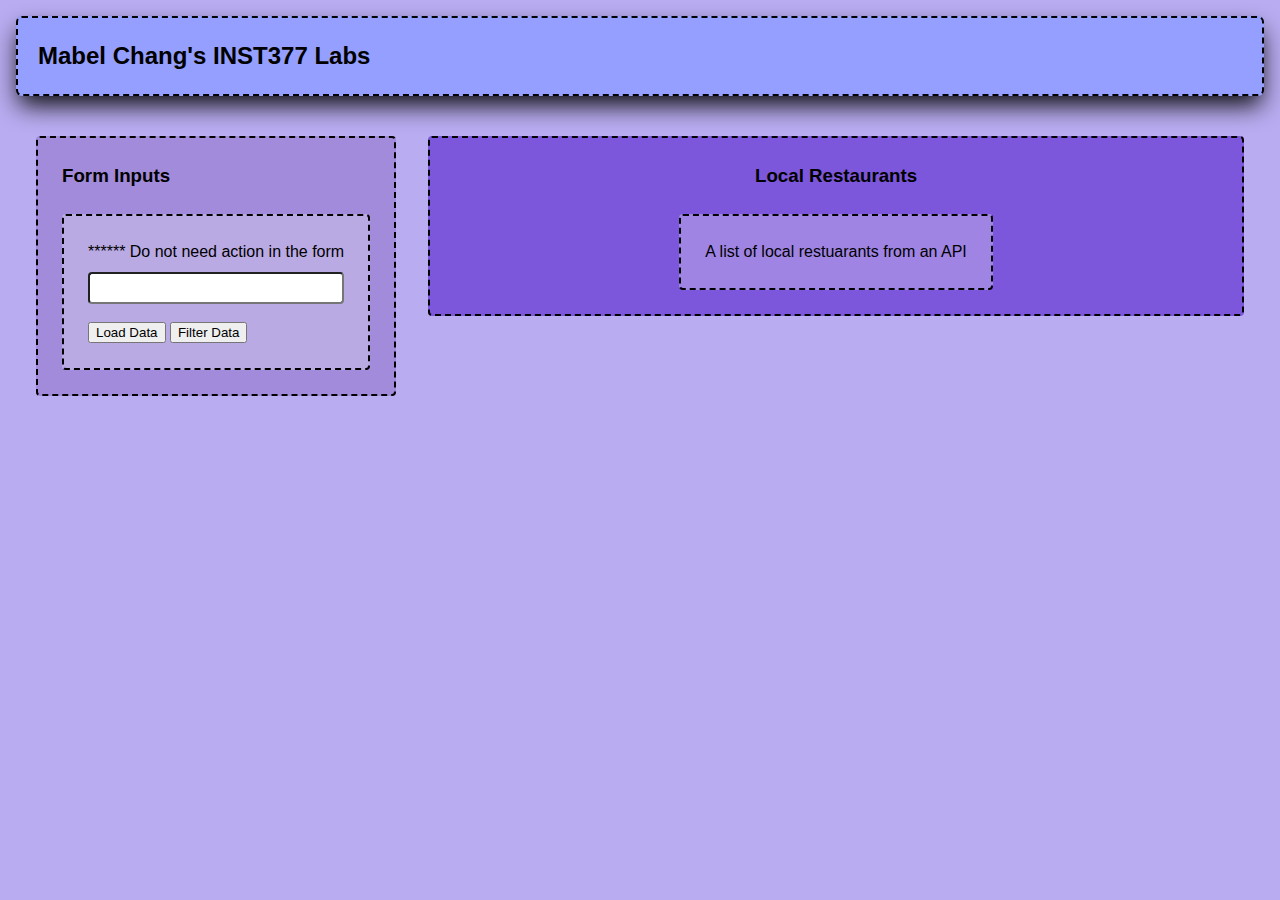
<file: client/Final_Project/index.html>
<!-- HELLO WORLD (CHANGES FOR NEW BRACH)-->

<!DOCTYPE html>
<html lang="en">
  <head>
    <meta charset="UTF-8" />
    <meta http-equiv="X-UA-Compatible" content="IE=edge" />
    <meta name="viewport" content="width=device-width, initial-scale=1.0" />
    <title>Mabel Chang's Labs</title>
    <link rel="stylesheet" href="style.css" />
  </head>
  <body>
    <div class="wrapper">
      <header class="header">
        <h1>Mabel Chang's INST377 Labs</h1>
      </header>
      <div class="container">
        <div class="left_section box">
          <h3>Form Inputs</h3>
          <form class="box main_form">
            <div>
              <label for="resto">****** Do not need action in the form</label>
              <input type="text" id="resto" name="resto"/>
            </div>
            <button type="submit">Load Data</button>
            <button type="button" class="filter_button">Filter Data</button>
          </form>
        </div>
        <div class="right_section box">
          <h3>Local Restaurants</h3>
          <div class="box">
            <div class="restaurant_list">A list of local restuarants from an API</div>
          </div>
        </div>
      </div>
    </div>
    <footer class="footer a">
      GITHUB ACCOUNT NAME:
      <a
        href="https://github.com/mabel-chang/INST377_Lab_Work"
        target="_blank"
        rel="noopener noreferrer"
        >mabel-chang</a
      >
    </footer>
    <script src="./script.js"></script>
  </body>
</html>

<!-- Your page will need a form in it with an 'action' 
    to /api and a single text field with an id/name of "resto" -->
<!-- If you open /routes/apiRoutes and go to line 38 you 
    will find the server side answer to your request! -->

<!-- Temporarily unhook your script.js file from your main index file -->
</file>
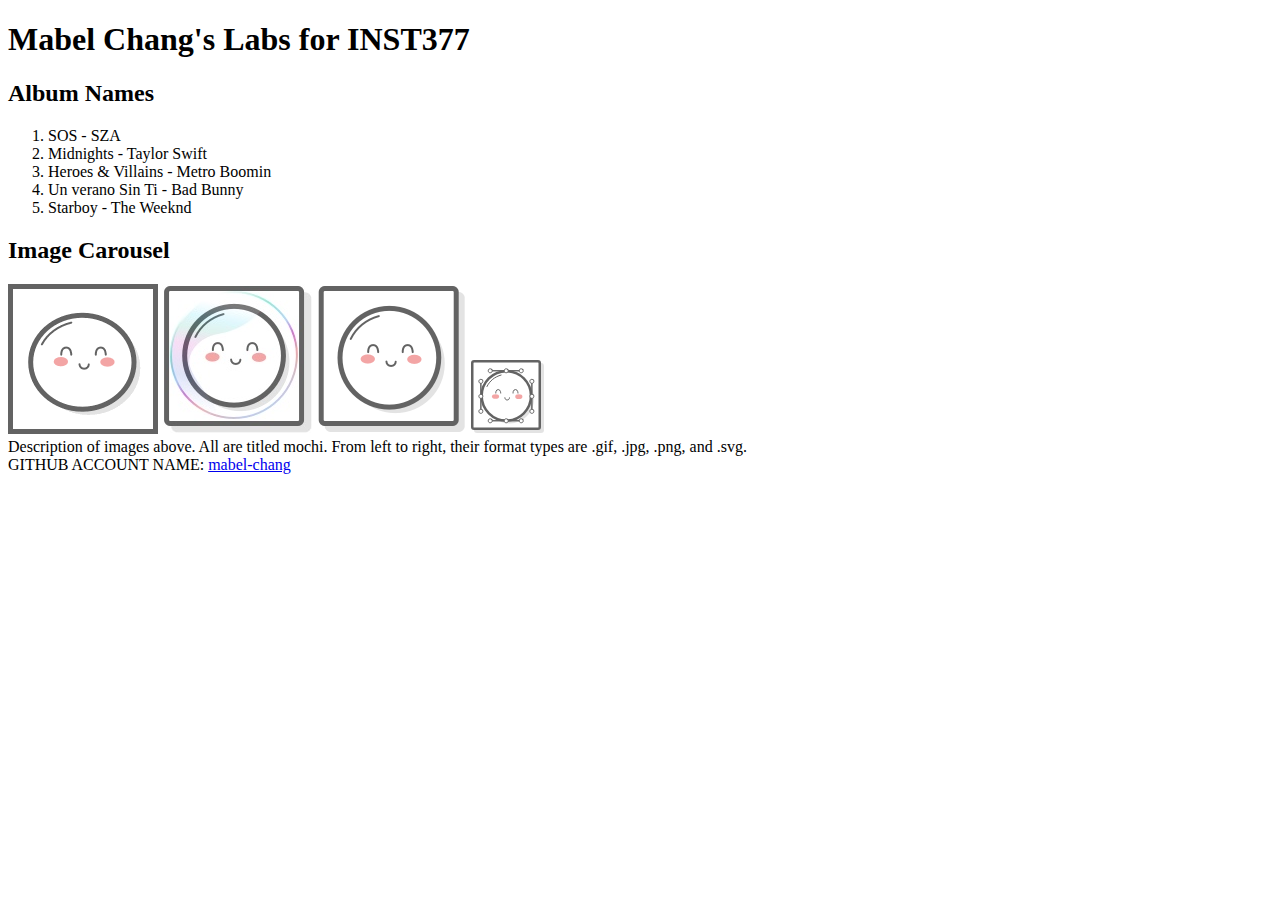
<file: client/lab_1/index.html>
<!DOCTYPE html>
<html lang="en">
<head>
  <meta charset="UTF-8">
  <meta http-equiv="X-UA-Compatible" content="IE=edge">
  <meta name="viewport" content="width=device-width, initial-scale=1.0">
  <title>Mabel Chang's Labs</title>
</head>
<body>
  <div>
    <header><h1>Mabel Chang's Labs for INST377</h1></header>
    <div>
      <div>
        <h2>Album Names</h2>
        <ol>
          <li>SOS - SZA</li>
          <li>Midnights - Taylor Swift</li>
          <li>Heroes & Villains - Metro Boomin</li>
          <li>Un verano Sin Ti - Bad Bunny </li>
          <li>Starboy - The Weeknd</li>
        </ol>
      </div>
      <div>
        <h2>Image Carousel</h2>
        <div>
          <img src="images/mochi.gif"/>
          <img src="images/mochi.jpg"/>
          <img src="images/mochi.png"/>
          <img src="images/mochi.svg"/>
        </div>
        <div>
          Description of images above. All are titled mochi. From left to right, their format types are .gif, .jpg, .png, and .svg.
        </div>
      </div>
    </div>
  </div>
  <footer>GITHUB ACCOUNT NAME: <a href="https://github.com/mabel-chang/INST377_Lab_Work" target="_blank" rel="noopener noreferrer">mabel-chang</a></footer>
</body>
</html>
</file>
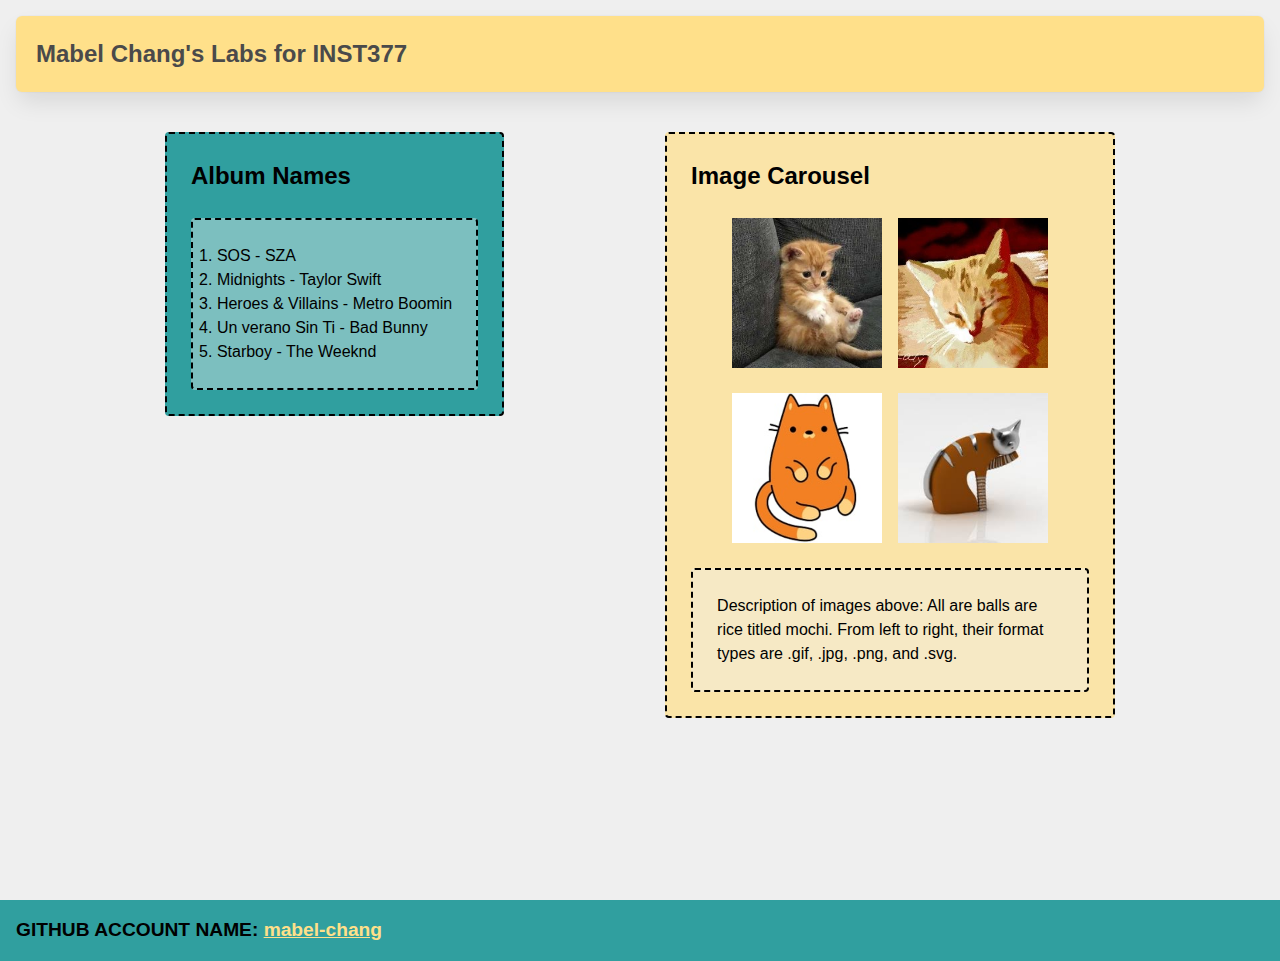
<file: client/lab_3/index.html>
<!DOCTYPE html>
<html lang="en">
<head>
  <meta charset="UTF-8">
  <meta http-equiv="X-UA-Compatible" content="IE=edge">
  <meta name="viewport" content="width=device-width, initial-scale=1.0">
  <title>Mabel Chang's Labs</title>
  <link rel="stylesheet" href="style.css">
</head>
<body>
  <div class="wrapper">
    <header class="header h1"><h1>Mabel Chang's Labs for INST377</h1></header>
    <div class="container">
      <div class="box left_section">
        <h2>Album Names</h2>
        <ol class="box">
          <li>SOS - SZA</li>
          <li>Midnights - Taylor Swift</li>
          <li>Heroes & Villains - Metro Boomin</li>
          <li>Un verano Sin Ti - Bad Bunny </li>
          <li>Starboy - The Weeknd</li>
        </ol>
      </div>
      <div class="box right_section">
        <h2>Image Carousel</h2>
        <div class="grid">
          <img id="slide_1" src="images/cat1.jpg" alt="photo of cat"/>
          <img id="slide_2" src="images/cat2.jpg" alt="painting of cat"/>
          <img id="slide_3" src="images/cat3.jpg" alt="cartoon of cat"/>
          <img id="slide_4" src="images/cat4.jpg" alt="sculpture of cat"/>
        </div>
        <div class="box">
          Description of images above: All are balls are rice titled mochi. From left to right, their format types are .gif, .jpg, .png, and .svg.
        </div>
      </div>
    </div>
  </div>
  <footer class="footer a">GITHUB ACCOUNT NAME: <a href="https://github.com/mabel-chang/INST377_Lab_Work" target="_blank" rel="noopener noreferrer">mabel-chang</a></footer>
  <script src="script.js" > </script> 
</body>
</html>
<!--
    Replace this with your working code from Lab 2, and include:
    - The styles in this folder's `style.css`
    - The script in script.js, which should be included via a `<script src="script.js" >` call before your closing </body> tag 
-->
</file>
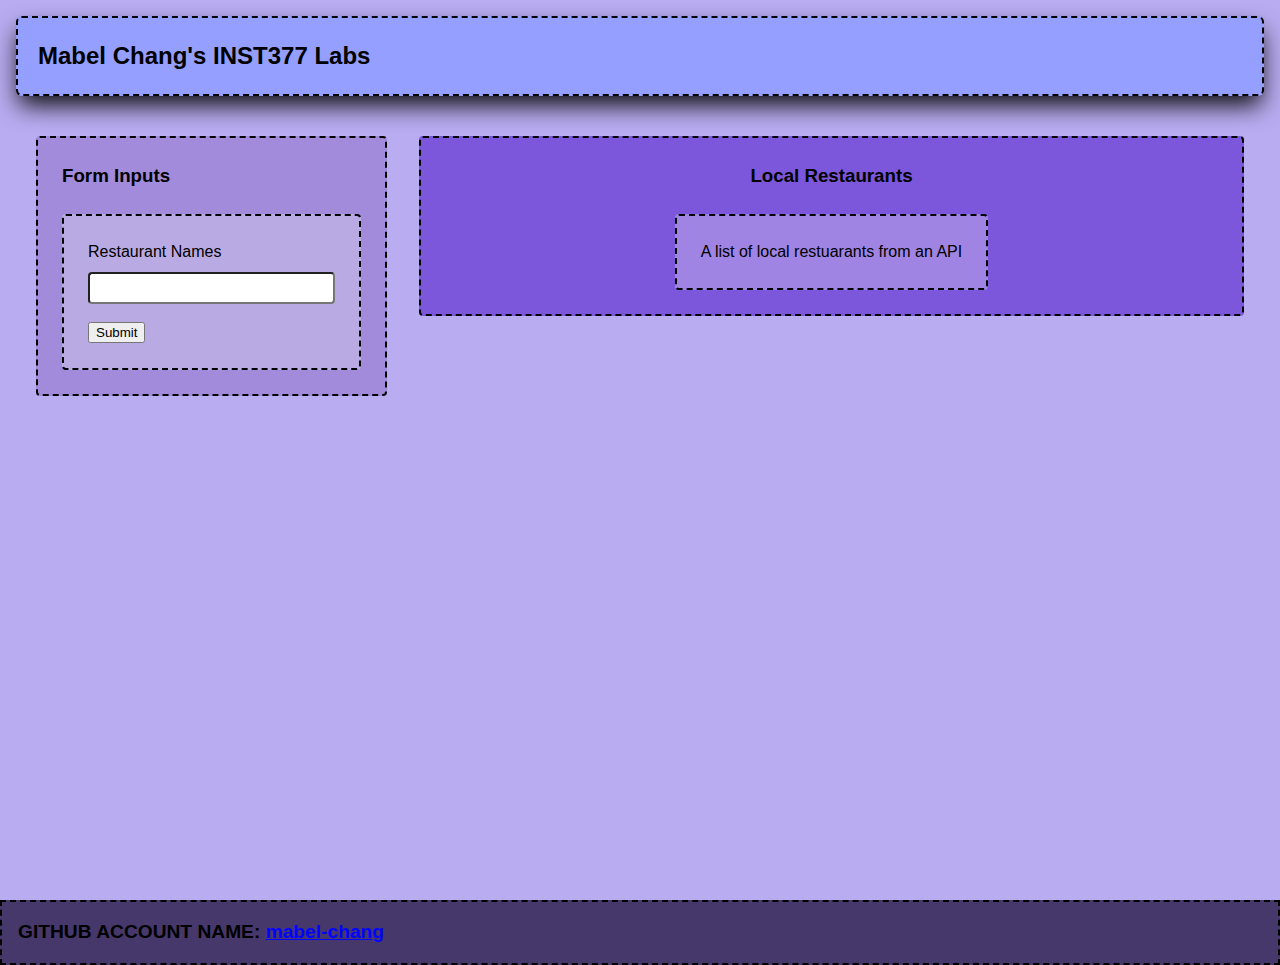
<file: client/lab_4/index.html>
<!DOCTYPE html>
<html lang="en">
  <head>
    <meta charset="UTF-8" />
    <meta http-equiv="X-UA-Compatible" content="IE=edge" />
    <meta name="viewport" content="width=device-width, initial-scale=1.0" />
    <title>Mabel Chang's Labs</title>
    <link rel="stylesheet" href="style.css" />
  </head>
  <body>
    <div class="wrapper">
      <header class="header">
        <h1>Mabel Chang's INST377 Labs</h1>
      </header>
      <div class="container">
        <div class="left_section box">
          <h3>Form Inputs</h3>
          <div class="box">
            <form action="/api">
              <label for="resto">Restaurant Names</label>
              <input type="text" name="resto" id="resto" />
              <button type="submit">Submit</button>
            </form>
          </div>
        </div>
        <div class="right_section box">
          <h3>Local Restaurants</h3>
          <div class="box">
            <div class="restaurant_list">A list of local restuarants from an API</div>
          </div>
        </div>
      </div>
    </div>
    <footer class="footer a">
      GITHUB ACCOUNT NAME:
      <a
        href="https://github.com/mabel-chang/INST377_Lab_Work"
        target="_blank"
        rel="noopener noreferrer"
        >mabel-chang</a
      >
    </footer>
  </body>
</html>
</file>
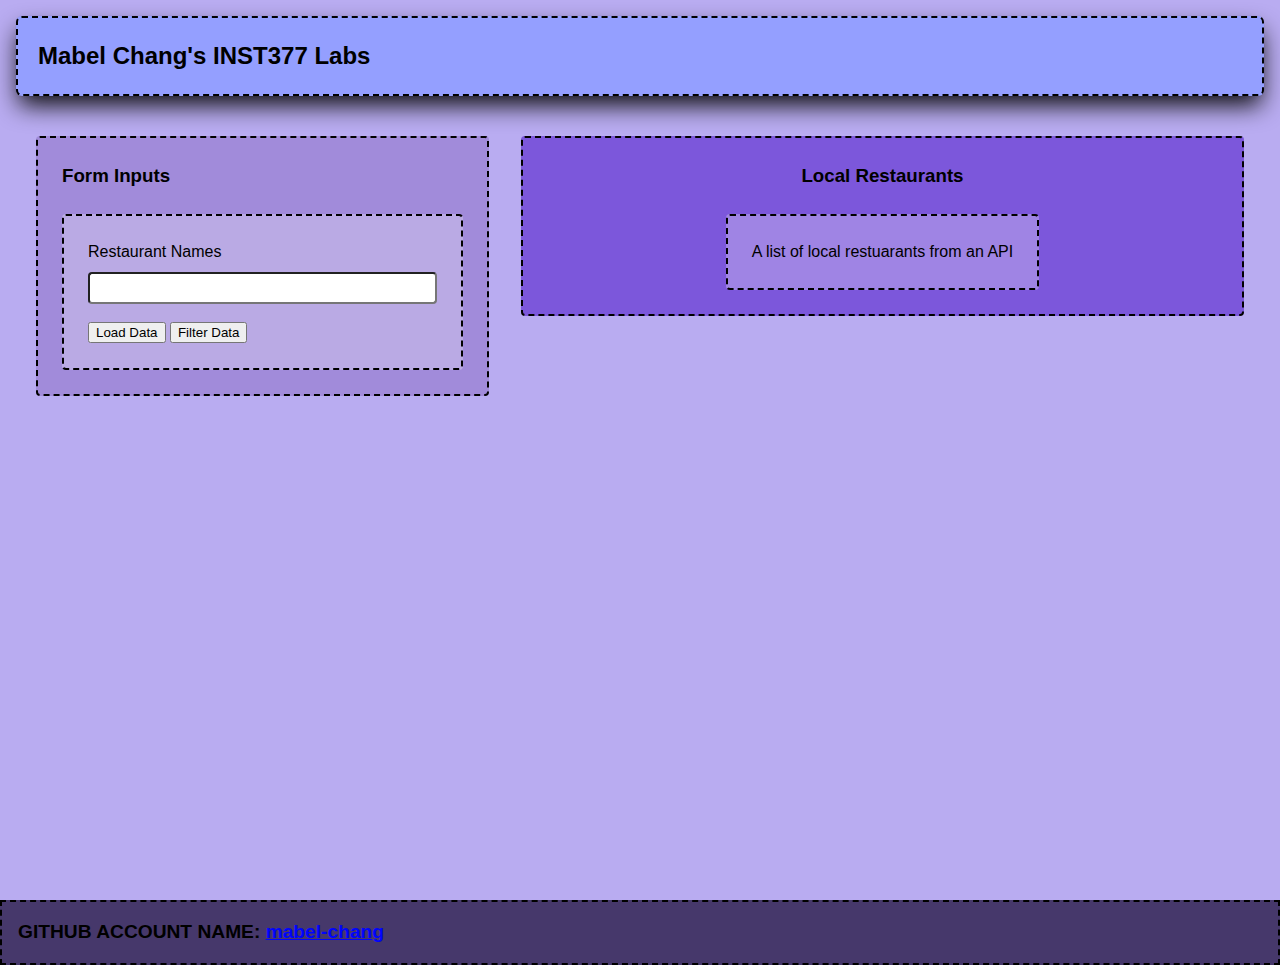
<file: client/lab_5/index.html>
<!DOCTYPE html>
<html lang="en">
  <head>
    <meta charset="UTF-8" />
    <meta http-equiv="X-UA-Compatible" content="IE=edge" />
    <meta name="viewport" content="width=device-width, initial-scale=1.0" />
    <title>Mabel Chang's Labs</title>
    <link rel="stylesheet" href="style.css" />
  </head>
  <body>
    <div class="wrapper">
      <header class="header">
        <h1>Mabel Chang's INST377 Labs</h1>
      </header>
      <div class="container">
        <div class="left_section box">
          <h3>Form Inputs</h3>
          <form action="https://data.princegeorgescountymd.gov/resource/umjn-t2iz.json" class="box main_form">
            <label for="resto">Restaurant Names</label>
            <input type="text" id="resto" name="resto"/>
            <button type="submit">Load Data</button>
            <button type="filter">Filter Data</button>
          </form>
        </div>
        <div class="right_section box">
          <h3>Local Restaurants</h3>
          <div class="box">
            <div class="restaurant_list">A list of local restuarants from an API</div>
          </div>
        </div>
      </div>
    </div>
    <footer class="footer a">
      GITHUB ACCOUNT NAME:
      <a
        href="https://github.com/mabel-chang/INST377_Lab_Work"
        target="_blank"
        rel="noopener noreferrer"
        >mabel-chang</a
      >
    </footer>
    <script src="./script.js"></script>
  </body>
</html>

<!-- Your page will need a form in it with an 'action' 
    to /api and a single text field with an id/name of "resto" -->
<!-- If you open /routes/apiRoutes and go to line 38 you 
    will find the server side answer to your request! -->

<!-- Temporarily unhook your script.js file from your main index file -->
</file>
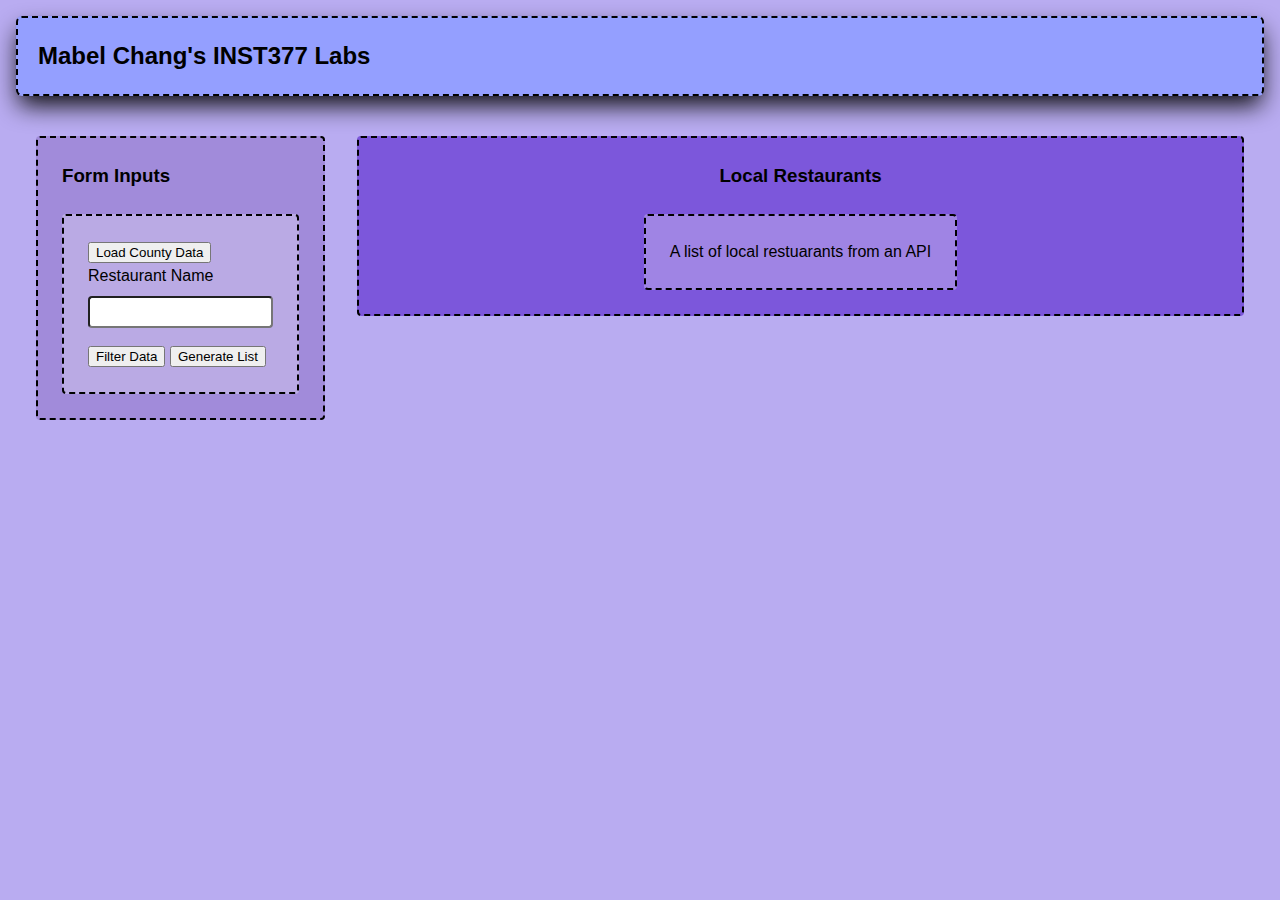
<file: client/lab_6/index.html>
<!DOCTYPE html>
<html lang="en">
  <head>
    <meta charset="UTF-8" />
    <meta http-equiv="X-UA-Compatible" content="IE=edge" />
    <meta name="viewport" content="width=device-width, initial-scale=1.0" />
    <title>Mabel Chang's Labs</title>
    <link rel="stylesheet" href="style.css" />
  </head>
  <body>
    <div class="wrapper">
      <header class="header">
        <h1>Mabel Chang's INST377 Labs</h1>
      </header>
      <div class="container">
        <div class="left_section box">
          <h3>Form Inputs</h3>
          <form class = "box main_form">
            <button type="button" id="data_load">Load County Data</button>
            <div>
              <label for="resto">Restaurant Name</label>
              <input type="text" id="resto" name="resto"/>
            </div>
            <button type="button" id="filter">Filter Data</button>
            <button type="button" id="generate">Generate List</button>
          </form>
        </div>
        <div class="right_section box">
          <h3>Local Restaurants</h3>
          <ol class="box" id="restaurant_list">
            A list of local restuarants from an API
          </ol>
          <div class="lds-ellipsis" id="data_load_animation"></div>
        </div>
      </div>
    </div>
    <footer class="footer a">
      GITHUB ACCOUNT NAME:
      <a
        href="https://github.com/mabel-chang/INST377_Lab_Work"
        target="_blank"
        rel="noopener noreferrer"
        >mabel-chang</a
      >
    </footer>
    <script src="./script.js"></script>
  </body>
</html>

<!--
    This is how to build the CSS-only load animation from loading.io    
    <div class="lds-ellipsis"><div></div><div></div><div></div><div></div></div>

    This is helpful for showing your client-side users when data is loading,
    since there's otherwise no sign your app is thinking about something!

    Try placing it at the same level in your element tree as your Submit button
-->
</file>
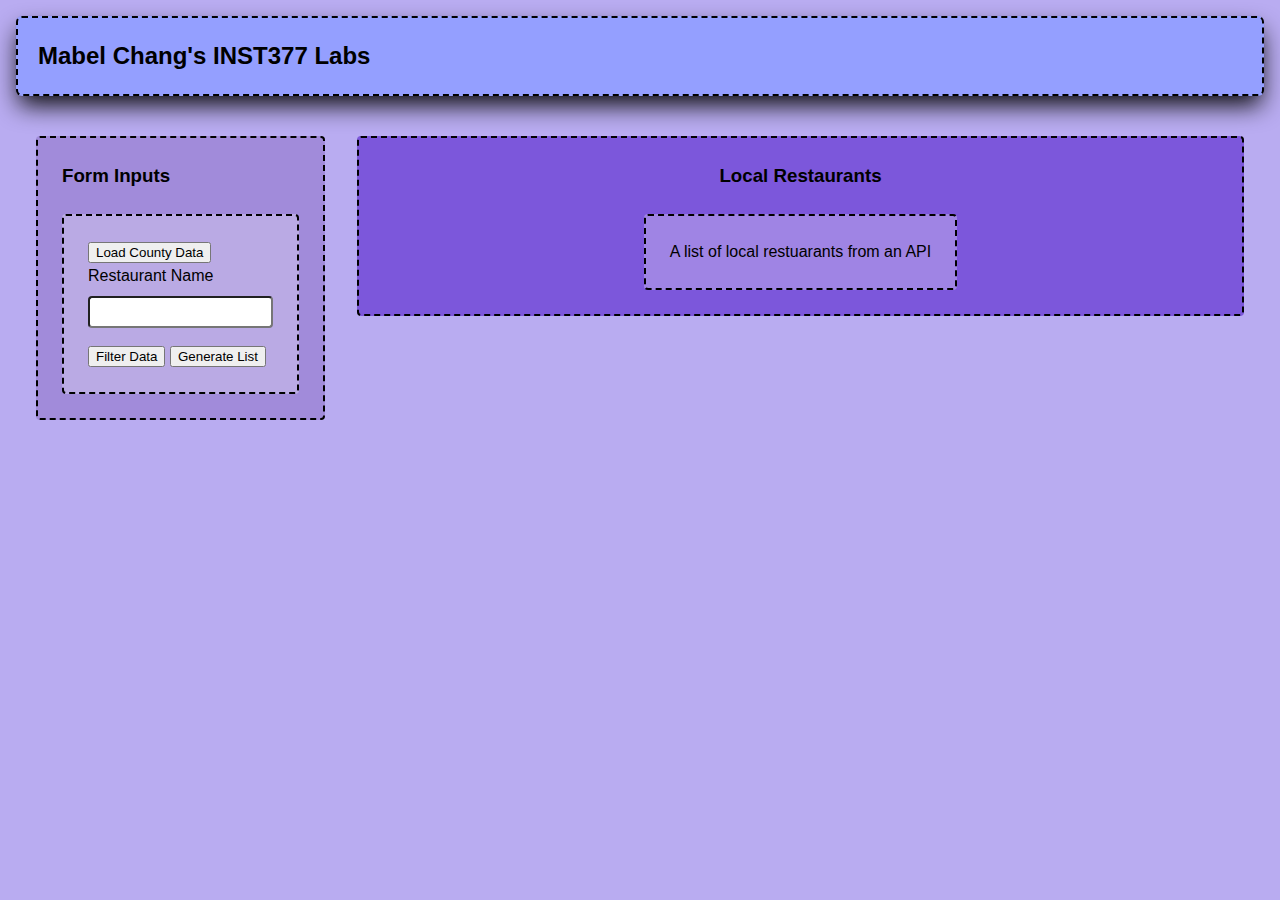
<file: client/lab_7/index.html>
<!DOCTYPE html>
<html lang="en">
  <head>
    <meta charset="UTF-8" />
    <meta http-equiv="X-UA-Compatible" content="IE=edge" />
    <meta name="viewport" content="width=device-width, initial-scale=1.0" />
    <title>Mabel Chang's Labs</title>
    <link rel="stylesheet" href="style.css" />
  </head>
  <body>
    <div class="wrapper">
      <header class="header">
        <h1>Mabel Chang's INST377 Labs</h1>
      </header>
      <div class="container">
        <div class="left_section box">
          <h3>Form Inputs</h3>
          <form class = "box main_form">
            <button type="button" id="data_load">Load County Data</button>
            <div>
              <label for="resto">Restaurant Name</label>
              <input type="text" id="resto" name="resto"/>
            </div>
            <button type="button" id="filter">Filter Data</button>
            <button type="button" id="generate">Generate List</button>
          </form>
        </div>
        <div class="right_section box">
          <h3>Local Restaurants</h3>
          <ol class="box" id="restaurant_list">
            A list of local restuarants from an API
          </ol>
          <div class="lds-ellipsis" id="data_load_animation"><div></div><div></div><div></div><div></div></div>
        </div>
      </div>
    </div>
    <footer class="footer a">
      GITHUB ACCOUNT NAME:
      <a
        href="https://github.com/mabel-chang/INST377_Lab_Work"
        target="_blank"
        rel="noopener noreferrer"
        >mabel-chang</a
      >
    </footer>
    <script src="./script.js"></script>
  </body>
</html>

<!--
    This is how to build the CSS-only load animation from loading.io    
    <div class="lds-ellipsis"><div></div><div></div><div></div><div></div></div>

    This is helpful for showing your client-side users when data is loading,
    since there's otherwise no sign your app is thinking about something!

    Try placing it at the same level in your element tree as your Submit button
-->
</file>
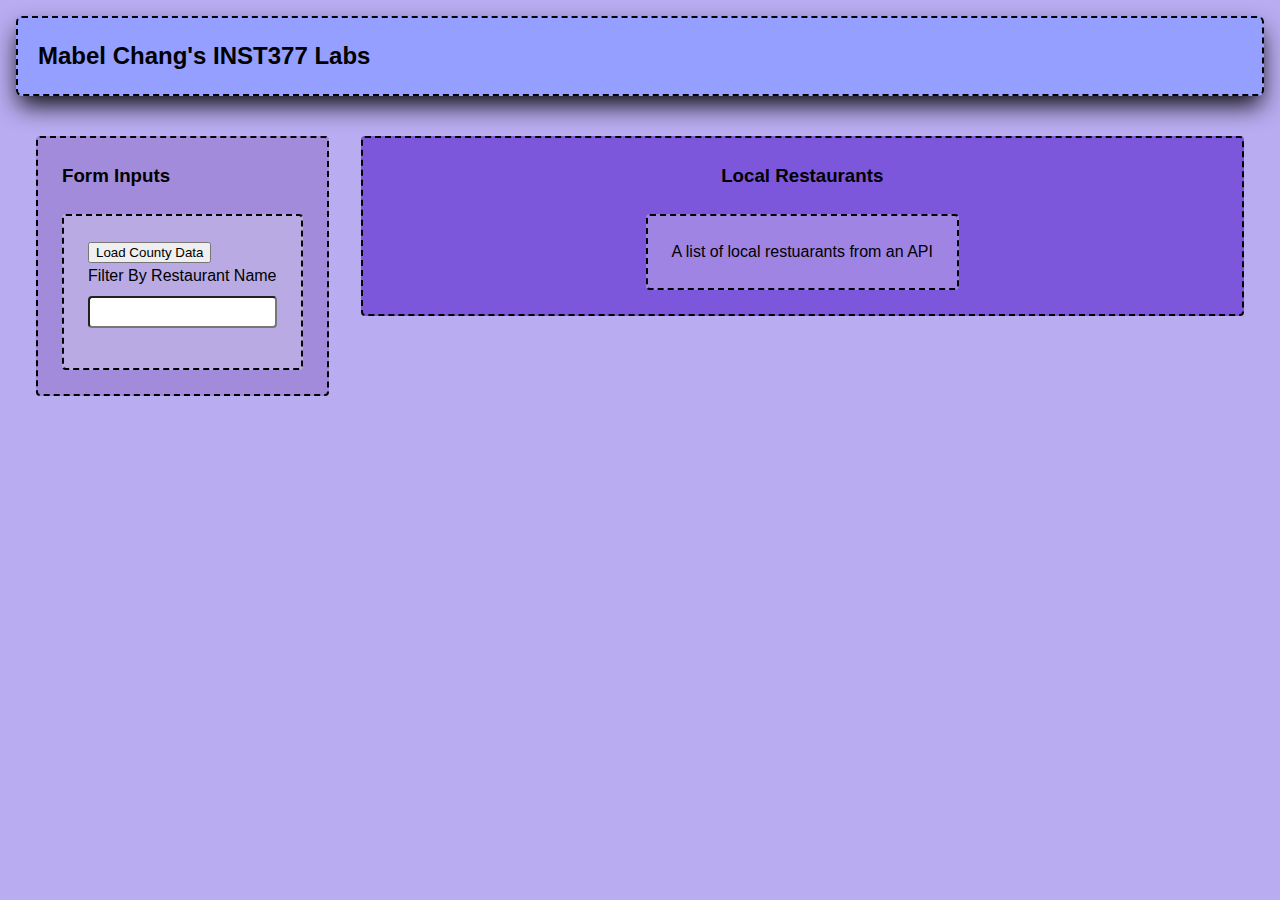
<file: client/lab_8/index.html>
<!DOCTYPE html>
<html lang="en">
  <head>
    <meta charset="UTF-8" />
    <meta http-equiv="X-UA-Compatible" content="IE=edge" />
    <meta name="viewport" content="width=device-width, initial-scale=1.0" />
    <title>Mabel Chang's Labs</title>
    <link rel="stylesheet" href="style.css" />
  </head>
  <body>
    <div class="wrapper">
      <header class="header">
        <h1>Mabel Chang's INST377 Labs</h1>
      </header>
      <div class="container">
        <div class="left_section box">
          <h3>Form Inputs</h3>
          <form class = "box main_form">
            <button type="button" id="data_load">Load County Data</button>
            <div>
              <label for="resto">Filter By Restaurant Name</label>
              <input type="text" id="resto" name="resto"/>
            </div>
            <button type="button" id="generate">Generate List</button>
          </form>
        </div>
        <div class="right_section box">
          <h3>Local Restaurants</h3>
          <ol class="box" id="restaurant_list">
            A list of local restuarants from an API
          </ol>
          <div class="lds-ellipsis" id="data_load_animation"><div></div><div></div><div></div><div></div></div>
        </div>
      </div>
    </div>
    <footer class="footer a">
      GITHUB ACCOUNT NAME:
      <a
        href="https://github.com/mabel-chang/INST377_Lab_Work"
        target="_blank"
        rel="noopener noreferrer"
        >mabel-chang</a
      >
    </footer>
    <script src="./script.js"></script>
  </body>
</html>

<!--
    This is how to build the CSS-only load animation from loading.io    
    <div class="lds-ellipsis"><div></div><div></div><div></div><div></div></div>

    This is helpful for showing your client-side users when data is loading,
    since there's otherwise no sign your app is thinking about something!

    Try placing it at the same level in your element tree as your Submit button
-->
</file>
<file: client/Final_Project/style.css>
/* HELLO WORLD (CHANGES FOR NEW BRACH)*/

* {
    box-sizing: border-box;
  }
  
  /* 
    These rules apply to actual HTML elements with no labelling!
    So: they style the tags directly
  */
  html {
    background-color: #000000;
    font-size: 16px;
    min-width: 300px;
    overflow-x: hidden;
    overflow-y: scroll;
  
    /* these are specific to different browsers */
    -moz-osx-font-smoothing: grayscale;
    -webkit-font-smoothing: antialiased;
    text-rendering: optimizeLegibility;
    -webkit-text-size-adjust: 100%;
    -moz-text-size-adjust: 100%;
    text-size-adjust: 100%;
  }
  
  body {
    margin: 0;
    padding: 0;
  
    font-family: ‘Segoe UI’, Candara, ‘Bitstream Vera Sans’, ‘DejaVu Sans’, ‘Bitsream Vera Sans’, ‘Trebuchet MS’, Verdana, ‘Verdana Ref’, sans-serif;
    font-weight: 400;
    line-height: 1.5;
    background-color: hsl(251, 71%, 81%);
  }
  
  a {
    display: inline-block;
    text-decoration: none;
  }
  
  h2, h3 {
    margin:0;
    padding:0;
    padding-bottom:1.5rem;
  }
  
  form {
    accent-color: hsl(129, 100%, 50%);
  }
  
  /*
    - These styles use 'class names'
    - You can apply them by using the 'class' attribute on your HTML
    - like this: <div class="wrapper">
    - note that the period vanishes there!
  */
  
  .wrapper {
    min-height: 100vh;
    display: flex;
    flex-direction: column;
    margin: 0;
    flex: 1;
  }
  
  .container {
    margin: 0 20px;
    display: flex;
    justify-content: space-evenly;
    align-items: start;
    flex:1;
  }
  
  .header {
    padding-top: 1rem;
    padding-left: 1rem;
    padding-right: 1rem;
    padding-bottom: 1.5rem;
  }
  
  /*
    This rule implies that the H1 tag lives within another HTML tag
    It "inherits" some rules from the above
    Those rules won't apply to an h1 that's outside a block with the class of 'header'
  */
  .header h1 {
    display: block;
    /* this will push other blocks out of the way */
  
    /* colors */
    background-color: hsl(234, 100%, 79%);
    color: #000000;
  
    /* shapes */
    border-radius: 6px;
    font-size: 1.5rem;
    padding: 1.25rem;
    margin:0; /* removing the margin on h1 tags means the header pins to the top if we move */
  
    /* box-shadows are fancy */
    box-shadow: 0 0.5em 1em -0.125em rgb(10, 10, 10), 0 0 0 1px rgb(10 10 10 / 2%);
  
    border: 2px dashed;
  }
  
  /*
    Rules can be combined on a block to apply the 'cascade' in order
    So you can use two classnames in a single class attribute
    like: <div class="box section">
  
    Rules may combine in unexpected ways - remember that the LAST thing written in this file will have "priority"
    And will be what displays in your client
  */
  
  .box {
    background-color: rgba(255, 255, 255, 0.271);
    border: 2px dashed;
    border-radius: 4px;
  
    width: fit-content;
    height:fit-content;
    padding: 1.5rem;
    margin: 0 auto;
  }
  
  .left_section {
    background-color: hsl(257, 52%, 70%);
    flex: 0 1 auto;
    margin: 1rem;
    padding: 1.5rem;
  }
  
  .right_section {
    /*max-width: 450px;
    specific width mentioned in lecutre but does not directly match lab assignment page*/
    background-color: hsl(257, 65%, 60%);
    flex: 1 2 auto;
    margin: 1rem;
    align-items: center; /*flex-start in media mode*/
    display: flex;
    flex-direction: column;
    justify-content: flex-start;
  }
  
  /*
    This block is actually dependent on the "container" block having a flex set on it
    and the "wrapper" block displaying as a flex column with a "vertical height" (vh) of 100.
    That serves to cram the footer to the bottom of the page.
  */
  
  .footer {
    position: fixed;
    flex-shrink: 0;
    padding: 1rem;
    background-color: hsl(256, 31%, 32%);
    font-size: 1.2rem;
    font-weight: 600;
    border: 2px dashed;
  }
  
  .footer a {
    color: rgb(0, 4, 253);
    text-decoration: underline;
  }
  
  /*
    This is an example of a 'pseudoclass'
    In this instance, it says what to do if a mouse hovers over a link
    This is pretty desktop-specific, since there's no hover function on touchscreens
  */
  .footer a:hover {
    /* Hue, saturation, luminosity, alpha */
    background-color: hsla(0, 0%, 100%, 0.312);
    /* red, green, blue, alpha */
    color: rgb(119, 72, 207);
    text-decoration: none;
  }
  
  .subtitle {
    color: rgba(0, 0, 0, 0.8);
    margin: 0px;
    margin-bottom: 5px;
  }
  /*
  Form Styles
  */
  
  form input {
      /* This is a hack to make sure our boxes line up with one another nicely */
      width: 100%;
      width: -moz-available;          /* WebKit-based browsers will ignore this. */
      width: -webkit-fill-available;  /* Mozilla-based browsers will ignore this. */
      width: fill-available;
  
      /* here we are setting white space correctly */
      margin-bottom: 1rem;
      height: 2rem;
      border-radius: 4px;
    }
  
  form label {
      width: 100%;
      width: -moz-available;          /* WebKit-based browsers will ignore this. */
      width: -webkit-fill-available;  /* Mozilla-based browsers will ignore this. */
      width: fill-available;
      align-items: flex-start;
  
      display: block; /* this turns the label text into a box we can set margins on */
      margin-bottom: 0.5rem;
    }
  
  /* How To Write A Media Query For Small Screens */
  @media only screen and (max-width: 736px){
      /* Rules in here will only apply when a screen is the correct size */
      /* check it out by using your developer tools to shrink your screen-size */
      .container {
        flex-direction: column;
        justify-content: flex-start;
        align-items: center;
        margin: 0 20px;
        display: flex;
        flex:1;
      }
      
      .box {
        background-color: rgba(255, 255, 255, 0.271);
        border: 2px dashed;
        border-radius: 4px;
      
        width: fit-content;
        height:fit-content;
        padding: 1.5rem;
        margin: 0 auto;
      }
  
      .left_section {
        background-color: hsl(257, 52%, 70%);
        flex: 0 1 auto;
        margin: 1rem;
        padding: 1.5rem;
        width: 94%;
      }
      
      .right_section {
        /*max-width: 450px;
        specific width mentioned in lecutre but does not directly match lab assignment page*/
        background-color: hsl(257, 65%, 60%);
        flex: 1 2 auto;
        margin: 1rem;
        align-items: flex-start; /*flex-start in media mode*/
        display: flex;
        flex-direction: column;
        justify-content: flex-start;
        width: 94%;
      }
  }
  
/* CSS instructions for Lab 5 */
/* Bring in your successful CSS from week 4 */
/* In your #map rule, set map to display:none; to temporarily hide your map box */
</file>
<file: client/lab_3/style.css>
* {
  box-sizing: border-box;
}

/* 
  These rules apply to actual HTML elements with no labelling!
  So: they style the tags directly
*/

html {
  background-color: #fff;
  font-size: 16px;
  min-width: 300px;
  overflow-x: hidden;
  overflow-y: scroll;

  /* these are specific to different browsers */
  -moz-osx-font-smoothing: grayscale;
  -webkit-font-smoothing: antialiased;
  text-rendering: optimizeLegibility;
  -webkit-text-size-adjust: 100%;
  -moz-text-size-adjust: 100%;
  text-size-adjust: 100%;
}

body {
  margin: 0;
  padding: 0;

  font-family: ‘Segoe UI’, Candara, ‘Bitstream Vera Sans’, ‘DejaVu Sans’, ‘Bitsream Vera Sans’, ‘Trebuchet MS’, Verdana, ‘Verdana Ref’, sans-serif;
  font-weight: 400;
  line-height: 1.5;
  background-color: rgb(239, 239, 239);
}


a {
  display: inline-block;
  text-decoration: none;
}

h2 {
  margin:0;
  padding:0;
  padding-bottom:1.5rem;
}

form {
  accent-color: hsla(120, 100%, 50%, 0.482);
}

/*
  - These styles use 'class names'
  - You can apply them by using the 'class' attribute on your HTML
  - like this: <div class="wrapper">
  - note that the period vanishes there!
*/


.wrapper {
  min-height: 100vh;
  display: flex;
  flex-direction: column;
  margin: 0;
  flex: 1;
}

.container {
  margin: 0 20px;
  display: flex;
  justify-content: space-evenly;
  align-items: start;
  flex:1;
}

.header {
  padding-top: 1rem;
  padding-left: 1rem;
  padding-right: 1rem;
  padding-bottom: 1.5rem;
}


/*
  This rule implies that the H1 tag lives within another HTML tag
  It "inherits" some rules from the above
  Those rules won't apply to an h1 that's outside a block with the class of 'header'
*/

.header h1 {
  display: block;
  /* this will push other blocks out of the way */

  /* colors */
  background-color: #ffe08a;
  color: #4a4a4a;

  /* shapes */
  border-radius: 6px;
  font-size: 1.5rem;
  padding: 1.25rem;
  margin:0; /* removing the margin on h1 tags means the header pins to the top if we move */


  /* box-shadows are fancy */
  box-shadow: 0 0.5em 1em -0.125em rgb(10 10 10 / 10%), 0 0 0 1px rgb(10 10 10 / 2%);
}


/*
  Rules can be combined on a block to apply the 'cascade' in order
  So you can use two classnames in a single class attribute
  like: <div class="box section">

  Rules may combine in unexpected ways - remember that the LAST thing written in this file will have "priority"
  And will be what displays in your client
*/

.box {
  background-color: rgba(239, 239, 239, 0.40);
  border: 2px dashed;
  border-radius: 4px;

  width: fit-content;
  height:fit-content;
  padding: 1.5rem;
  margin: 0 auto;
}

.left_section {
  background-color: rgba(0, 139, 139, 0.8);
  flex: 0 1 auto;
  margin: 1rem;
  padding: 1.5rem;
}

.right_section {
  background-color: rgba(255, 224, 138, 0.7);
  flex: 1 2 auto;
  margin: 1rem;
  align-items: center;
  max-width: 450px;
}

/*
  This block is actually dependent on the "container" block having a flex set on it
  and the "wrapper" block displaying as a flex column with a "vertical height" (vh) of 100.
  That serves to cram the footer to the bottom of the page.
*/

.footer {
  flex-shrink: 0;
  padding: 1rem;
  background-color: rgba(0, 139, 139, 0.8);
  font-size: 1.2rem;
  font-weight: 600;
}

.footer a {
  color: rgba(255, 224, 138, 1);
  text-decoration: underline;
}

/*
  This is an example of a 'pseudoclass'
  In this instance, it says what to do if a mouse hovers over a link
  This is pretty desktop-specific, since there's no hover function on touchscreens
*/
.footer a:hover {
  /* Hue, saturation, luminosity, alpha */
  background-color: hsla(0, 0%, 90%, 0.15);
  /* red, green, blue, alpha */
  color: rgb(246, 169, 93);
  text-decoration: none;
}

.subtitle {
  color: rgba(0, 0, 0, 0.8);
  margin: 0px;
  margin-bottom: 5px;
}


/* Deploy this with images as direct "children" and the images should pop into shape */
.grid {
  display: flex;
  justify-content: space-evenly;
  flex-flow: wrap;
  width: 350px;
  height: 350px;
  margin: 0 auto;
}

.grid img {
  width: 150px;
  height: 150px;
}


/* Carousel */
div.carousel {
  max-width: 300px;
  overflow: hidden;
  text-align: center;
  display: flex;
  flex-direction: row;
  align-items: center;
  justify-content: space-between;
  margin: 0 auto;
  margin-bottom: 1rem;
}

.carousel .slides {
  display: flex;
  overflow-x: auto;
  scroll-snap-type: x mandatory;
  scroll-behavior: smooth;
  -webkit-overflow-scrolling: touch;
}

/* .carousel_item, */
.hidden {
  display: none;
}

.visible {
  display: block;
}

.carousel_item img {
  /* 
    Setting width, rather than max-width or min-width,
    means annoying pop-ins won't happen
    but it also means you need to format your images to be compatible
    or they will stretch weird

    - try a tall one and see what happens
    - change the height on a fixed image size and see what happens
    - now make sure that images are _always_ square
    - ... there's a reason crop tools are popular in image editors
   */
  width: 150px; 
  height: 150px;
}

.prev,
.next {
  border: none;
  margin: 2px;
  text-align: center;
  border-radius: 5px;
  font-weight: bold;
  height: 45px;
  padding: 10px;
  line-height: 0; /* This centers a button's text! */
  border: 2px solid rgb(99,99,99); /* shorthand for how to do a border */
}

.prev:focus,
.next:focus {
  margin: 0;
  border: 2px solid rgb(99,99,99);
  /* Pick a good border colour and check out how it works with your buttons */
}

.prev:hover,
.next:hover {
  background:rgb(246, 169, 93)
  /* Pick a good background colour for your hover pseudoclass */
}
</file>
<file: client/lab_4/style.css>
* {
  box-sizing: border-box;
}

/* 
  These rules apply to actual HTML elements with no labelling!
  So: they style the tags directly
*/
html {
  background-color: #000000;
  font-size: 16px;
  min-width: 300px;
  overflow-x: hidden;
  overflow-y: scroll;

  /* these are specific to different browsers */
  -moz-osx-font-smoothing: grayscale;
  -webkit-font-smoothing: antialiased;
  text-rendering: optimizeLegibility;
  -webkit-text-size-adjust: 100%;
  -moz-text-size-adjust: 100%;
  text-size-adjust: 100%;
}

body {
  margin: 0;
  padding: 0;

  font-family: ‘Segoe UI’, Candara, ‘Bitstream Vera Sans’, ‘DejaVu Sans’, ‘Bitsream Vera Sans’, ‘Trebuchet MS’, Verdana, ‘Verdana Ref’, sans-serif;
  font-weight: 400;
  line-height: 1.5;
  background-color: hsl(251, 71%, 81%);
}

a {
  display: inline-block;
  text-decoration: none;
}

h2, h3 {
  margin:0;
  padding:0;
  padding-bottom:1.5rem;
}

form {
  accent-color: hsl(129, 100%, 50%);
}

/*
  - These styles use 'class names'
  - You can apply them by using the 'class' attribute on your HTML
  - like this: <div class="wrapper">
  - note that the period vanishes there!
*/

.wrapper {
  min-height: 100vh;
  display: flex;
  flex-direction: column;
  margin: 0;
  flex: 1;
}

.container {
  margin: 0 20px;
  display: flex;
  justify-content: space-evenly;
  align-items: start;
  flex:1;
}

.header {
  padding-top: 1rem;
  padding-left: 1rem;
  padding-right: 1rem;
  padding-bottom: 1.5rem;
}

/*
  This rule implies that the H1 tag lives within another HTML tag
  It "inherits" some rules from the above
  Those rules won't apply to an h1 that's outside a block with the class of 'header'
*/
.header h1 {
  display: block;
  /* this will push other blocks out of the way */

  /* colors */
  background-color: hsl(234, 100%, 79%);
  color: #000000;

  /* shapes */
  border-radius: 6px;
  font-size: 1.5rem;
  padding: 1.25rem;
  margin:0; /* removing the margin on h1 tags means the header pins to the top if we move */

  /* box-shadows are fancy */
  box-shadow: 0 0.5em 1em -0.125em rgb(10, 10, 10), 0 0 0 1px rgb(10 10 10 / 2%);

  border: 2px dashed;
}

/*
  Rules can be combined on a block to apply the 'cascade' in order
  So you can use two classnames in a single class attribute
  like: <div class="box section">

  Rules may combine in unexpected ways - remember that the LAST thing written in this file will have "priority"
  And will be what displays in your client
*/

.box {
  background-color: rgba(255, 255, 255, 0.271);
  border: 2px dashed;
  border-radius: 4px;

  width: fit-content;
  height:fit-content;
  padding: 1.5rem;
  margin: 0 auto;
}

.left_section {
  background-color: hsl(257, 52%, 70%);
  flex: 0 1 auto;
  margin: 1rem;
  padding: 1.5rem;
}

.right_section {
  /*max-width: 450px;
  specific width mentioned in lecutre but does not directly match lab assignment page*/
  background-color: hsl(257, 65%, 60%);
  flex: 1 2 auto;
  margin: 1rem;
  align-items: center; /*flex-start in media mode*/
  display: flex;
  flex-direction: column;
  justify-content: flex-start;
}

/*
  This block is actually dependent on the "container" block having a flex set on it
  and the "wrapper" block displaying as a flex column with a "vertical height" (vh) of 100.
  That serves to cram the footer to the bottom of the page.
*/

.footer {
  flex-shrink: 0;
  padding: 1rem;
  background-color: hsl(256, 31%, 32%);
  font-size: 1.2rem;
  font-weight: 600;
  border: 2px dashed;
}

.footer a {
  color: rgb(0, 4, 253);
  text-decoration: underline;
}

/*
  This is an example of a 'pseudoclass'
  In this instance, it says what to do if a mouse hovers over a link
  This is pretty desktop-specific, since there's no hover function on touchscreens
*/
.footer a:hover {
  /* Hue, saturation, luminosity, alpha */
  background-color: hsla(0, 0%, 100%, 0.312);
  /* red, green, blue, alpha */
  color: rgb(119, 72, 207);
  text-decoration: none;
}

.subtitle {
  color: rgba(0, 0, 0, 0.8);
  margin: 0px;
  margin-bottom: 5px;
}
/*
Form Styles
*/

form input {
    /* This is a hack to make sure our boxes line up with one another nicely */
    width: 100%;
    width: -moz-available;          /* WebKit-based browsers will ignore this. */
    width: -webkit-fill-available;  /* Mozilla-based browsers will ignore this. */
    width: fill-available;

    /* here we are setting white space correctly */
    margin-bottom: 1rem;
    height: 2rem;
    border-radius: 4px;
  }

form label {
    width: 100%;
    width: -moz-available;          /* WebKit-based browsers will ignore this. */
    width: -webkit-fill-available;  /* Mozilla-based browsers will ignore this. */
    width: fill-available;
    align-items: flex-start;

    display: block; /* this turns the label text into a box we can set margins on */
    margin-bottom: 0.5rem;
  }

/* How To Write A Media Query For Small Screens */
@media only screen and (max-width: 736px){
    /* Rules in here will only apply when a screen is the correct size */
    /* check it out by using your developer tools to shrink your screen-size */
    .container {
      flex-direction: column;
      justify-content: flex-start;
      align-items: center;
      margin: 0 20px;
      display: flex;
      flex:1;
    }
    
    .box {
      background-color: rgba(255, 255, 255, 0.271);
      border: 2px dashed;
      border-radius: 4px;
    
      width: fit-content;
      height:fit-content;
      padding: 1.5rem;
      margin: 0 auto;
    }

    .left_section {
      background-color: hsl(257, 52%, 70%);
      flex: 0 1 auto;
      margin: 1rem;
      padding: 1.5rem;
      width: 94%;
    }
    
    .right_section {
      /*max-width: 450px;
      specific width mentioned in lecutre but does not directly match lab assignment page*/
      background-color: hsl(257, 65%, 60%);
      flex: 1 2 auto;
      margin: 1rem;
      align-items: flex-start; /*flex-start in media mode*/
      display: flex;
      flex-direction: column;
      justify-content: flex-start;
      width: 94%;
    }
}
</file>
<file: client/lab_5/style.css>
* {
    box-sizing: border-box;
  }
  
  /* 
    These rules apply to actual HTML elements with no labelling!
    So: they style the tags directly
  */
  html {
    background-color: #000000;
    font-size: 16px;
    min-width: 300px;
    overflow-x: hidden;
    overflow-y: scroll;
  
    /* these are specific to different browsers */
    -moz-osx-font-smoothing: grayscale;
    -webkit-font-smoothing: antialiased;
    text-rendering: optimizeLegibility;
    -webkit-text-size-adjust: 100%;
    -moz-text-size-adjust: 100%;
    text-size-adjust: 100%;
  }
  
  body {
    margin: 0;
    padding: 0;
  
    font-family: ‘Segoe UI’, Candara, ‘Bitstream Vera Sans’, ‘DejaVu Sans’, ‘Bitsream Vera Sans’, ‘Trebuchet MS’, Verdana, ‘Verdana Ref’, sans-serif;
    font-weight: 400;
    line-height: 1.5;
    background-color: hsl(251, 71%, 81%);
  }
  
  a {
    display: inline-block;
    text-decoration: none;
  }
  
  h2, h3 {
    margin:0;
    padding:0;
    padding-bottom:1.5rem;
  }
  
  form {
    accent-color: hsl(129, 100%, 50%);
  }
  
  /*
    - These styles use 'class names'
    - You can apply them by using the 'class' attribute on your HTML
    - like this: <div class="wrapper">
    - note that the period vanishes there!
  */
  
  .wrapper {
    min-height: 100vh;
    display: flex;
    flex-direction: column;
    margin: 0;
    flex: 1;
  }
  
  .container {
    margin: 0 20px;
    display: flex;
    justify-content: space-evenly;
    align-items: start;
    flex:1;
  }
  
  .header {
    padding-top: 1rem;
    padding-left: 1rem;
    padding-right: 1rem;
    padding-bottom: 1.5rem;
  }
  
  /*
    This rule implies that the H1 tag lives within another HTML tag
    It "inherits" some rules from the above
    Those rules won't apply to an h1 that's outside a block with the class of 'header'
  */
  .header h1 {
    display: block;
    /* this will push other blocks out of the way */
  
    /* colors */
    background-color: hsl(234, 100%, 79%);
    color: #000000;
  
    /* shapes */
    border-radius: 6px;
    font-size: 1.5rem;
    padding: 1.25rem;
    margin:0; /* removing the margin on h1 tags means the header pins to the top if we move */
  
    /* box-shadows are fancy */
    box-shadow: 0 0.5em 1em -0.125em rgb(10, 10, 10), 0 0 0 1px rgb(10 10 10 / 2%);
  
    border: 2px dashed;
  }
  
  /*
    Rules can be combined on a block to apply the 'cascade' in order
    So you can use two classnames in a single class attribute
    like: <div class="box section">
  
    Rules may combine in unexpected ways - remember that the LAST thing written in this file will have "priority"
    And will be what displays in your client
  */
  
  .box {
    background-color: rgba(255, 255, 255, 0.271);
    border: 2px dashed;
    border-radius: 4px;
  
    width: fit-content;
    height:fit-content;
    padding: 1.5rem;
    margin: 0 auto;
  }
  
  .left_section {
    background-color: hsl(257, 52%, 70%);
    flex: 0 1 auto;
    margin: 1rem;
    padding: 1.5rem;
  }
  
  .right_section {
    /*max-width: 450px;
    specific width mentioned in lecutre but does not directly match lab assignment page*/
    background-color: hsl(257, 65%, 60%);
    flex: 1 2 auto;
    margin: 1rem;
    align-items: center; /*flex-start in media mode*/
    display: flex;
    flex-direction: column;
    justify-content: flex-start;
  }
  
  /*
    This block is actually dependent on the "container" block having a flex set on it
    and the "wrapper" block displaying as a flex column with a "vertical height" (vh) of 100.
    That serves to cram the footer to the bottom of the page.
  */
  
  .footer {
    flex-shrink: 0;
    padding: 1rem;
    background-color: hsl(256, 31%, 32%);
    font-size: 1.2rem;
    font-weight: 600;
    border: 2px dashed;
  }
  
  .footer a {
    color: rgb(0, 4, 253);
    text-decoration: underline;
  }
  
  /*
    This is an example of a 'pseudoclass'
    In this instance, it says what to do if a mouse hovers over a link
    This is pretty desktop-specific, since there's no hover function on touchscreens
  */
  .footer a:hover {
    /* Hue, saturation, luminosity, alpha */
    background-color: hsla(0, 0%, 100%, 0.312);
    /* red, green, blue, alpha */
    color: rgb(119, 72, 207);
    text-decoration: none;
  }
  
  .subtitle {
    color: rgba(0, 0, 0, 0.8);
    margin: 0px;
    margin-bottom: 5px;
  }
  /*
  Form Styles
  */
  
  form input {
      /* This is a hack to make sure our boxes line up with one another nicely */
      width: 100%;
      width: -moz-available;          /* WebKit-based browsers will ignore this. */
      width: -webkit-fill-available;  /* Mozilla-based browsers will ignore this. */
      width: fill-available;
  
      /* here we are setting white space correctly */
      margin-bottom: 1rem;
      height: 2rem;
      border-radius: 4px;
    }
  
  form label {
      width: 100%;
      width: -moz-available;          /* WebKit-based browsers will ignore this. */
      width: -webkit-fill-available;  /* Mozilla-based browsers will ignore this. */
      width: fill-available;
      align-items: flex-start;
  
      display: block; /* this turns the label text into a box we can set margins on */
      margin-bottom: 0.5rem;
    }
  
  /* How To Write A Media Query For Small Screens */
  @media only screen and (max-width: 736px){
      /* Rules in here will only apply when a screen is the correct size */
      /* check it out by using your developer tools to shrink your screen-size */
      .container {
        flex-direction: column;
        justify-content: flex-start;
        align-items: center;
        margin: 0 20px;
        display: flex;
        flex:1;
      }
      
      .box {
        background-color: rgba(255, 255, 255, 0.271);
        border: 2px dashed;
        border-radius: 4px;
      
        width: fit-content;
        height:fit-content;
        padding: 1.5rem;
        margin: 0 auto;
      }
  
      .left_section {
        background-color: hsl(257, 52%, 70%);
        flex: 0 1 auto;
        margin: 1rem;
        padding: 1.5rem;
        width: 94%;
      }
      
      .right_section {
        /*max-width: 450px;
        specific width mentioned in lecutre but does not directly match lab assignment page*/
        background-color: hsl(257, 65%, 60%);
        flex: 1 2 auto;
        margin: 1rem;
        align-items: flex-start; /*flex-start in media mode*/
        display: flex;
        flex-direction: column;
        justify-content: flex-start;
        width: 94%;
      }
  }
  
/* CSS instructions for Lab 5 */
/* Bring in your successful CSS from week 4 */
/* In your #map rule, set map to display:none; to temporarily hide your map box */
</file>
<file: client/lab_6/style.css>
* {
  box-sizing: border-box;
}

/* 
  These rules apply to actual HTML elements with no labelling!
  So: they style the tags directly
*/
html {
  background-color: #000000;
  font-size: 16px;
  min-width: 300px;
  overflow-x: hidden;
  overflow-y: scroll;

  /* these are specific to different browsers */
  -moz-osx-font-smoothing: grayscale;
  -webkit-font-smoothing: antialiased;
  text-rendering: optimizeLegibility;
  -webkit-text-size-adjust: 100%;
  -moz-text-size-adjust: 100%;
  text-size-adjust: 100%;
}

body {
  margin: 0;
  padding: 0;

  font-family: ‘Segoe UI’, Candara, ‘Bitstream Vera Sans’, ‘DejaVu Sans’, ‘Bitsream Vera Sans’, ‘Trebuchet MS’, Verdana, ‘Verdana Ref’, sans-serif;
  font-weight: 400;
  line-height: 1.5;
  background-color: hsl(251, 71%, 81%);
}

a {
  display: inline-block;
  text-decoration: none;
}

h2, h3 {
  margin:0;
  padding:0;
  padding-bottom:1.5rem;
}

form {
  accent-color: hsl(129, 100%, 50%);
}

/*
  - These styles use 'class names'
  - You can apply them by using the 'class' attribute on your HTML
  - like this: <div class="wrapper">
  - note that the period vanishes there!
*/

.wrapper {
  min-height: 100vh;
  display: flex;
  flex-direction: column;
  margin: 0;
  flex: 1;
}

.container {
  margin: 0 20px;
  display: flex;
  justify-content: space-evenly;
  align-items: start;
  flex:1;
}

.header {
  padding-top: 1rem;
  padding-left: 1rem;
  padding-right: 1rem;
  padding-bottom: 1.5rem;
}

/*
  This rule implies that the H1 tag lives within another HTML tag
  It "inherits" some rules from the above
  Those rules won't apply to an h1 that's outside a block with the class of 'header'
*/
.header h1 {
  display: block;
  /* this will push other blocks out of the way */

  /* colors */
  background-color: hsl(234, 100%, 79%);
  color: #000000;

  /* shapes */
  border-radius: 6px;
  font-size: 1.5rem;
  padding: 1.25rem;
  margin:0; /* removing the margin on h1 tags means the header pins to the top if we move */

  /* box-shadows are fancy */
  box-shadow: 0 0.5em 1em -0.125em rgb(10, 10, 10), 0 0 0 1px rgb(10 10 10 / 2%);

  border: 2px dashed;
}

/*
  Rules can be combined on a block to apply the 'cascade' in order
  So you can use two classnames in a single class attribute
  like: <div class="box section">

  Rules may combine in unexpected ways - remember that the LAST thing written in this file will have "priority"
  And will be what displays in your client
*/

.box {
  background-color: rgba(255, 255, 255, 0.271);
  border: 2px dashed;
  border-radius: 4px;

  width: fit-content;
  height:fit-content;
  padding: 1.5rem;
  margin: 0 auto;
}

.left_section {
  background-color: hsl(257, 52%, 70%);
  flex: 0 1 auto;
  margin: 1rem;
  padding: 1.5rem;
}

.right_section {
  /*max-width: 450px;
  specific width mentioned in lecutre but does not directly match lab assignment page*/
  background-color: hsl(257, 65%, 60%);
  flex: 1 2 auto;
  margin: 1rem;
  align-items: center; /*flex-start in media mode*/
  display: flex;
  flex-direction: column;
  justify-content: flex-start;
}

/*
  This block is actually dependent on the "container" block having a flex set on it
  and the "wrapper" block displaying as a flex column with a "vertical height" (vh) of 100.
  That serves to cram the footer to the bottom of the page.
*/

.footer {
  position: fixed;
  flex-shrink: 0;
  padding: 1rem;
  background-color: hsl(256, 31%, 32%);
  font-size: 1.2rem;
  font-weight: 600;
  border: 2px dashed;
}

.footer a {
  color: rgb(0, 4, 253);
  text-decoration: underline;
}

/*
  This is an example of a 'pseudoclass'
  In this instance, it says what to do if a mouse hovers over a link
  This is pretty desktop-specific, since there's no hover function on touchscreens
*/
.footer a:hover {
  /* Hue, saturation, luminosity, alpha */
  background-color: hsla(0, 0%, 100%, 0.312);
  /* red, green, blue, alpha */
  color: rgb(119, 72, 207);
  text-decoration: none;
}

.subtitle {
  color: rgba(0, 0, 0, 0.8);
  margin: 0px;
  margin-bottom: 5px;
}
/*
Form Styles
*/

form input {
    /* This is a hack to make sure our boxes line up with one another nicely */
    width: 100%;
    width: -moz-available;          /* WebKit-based browsers will ignore this. */
    width: -webkit-fill-available;  /* Mozilla-based browsers will ignore this. */
    width: fill-available;

    /* here we are setting white space correctly */
    margin-bottom: 1rem;
    height: 2rem;
    border-radius: 4px;
  }

form label {
    width: 100%;
    width: -moz-available;          /* WebKit-based browsers will ignore this. */
    width: -webkit-fill-available;  /* Mozilla-based browsers will ignore this. */
    width: fill-available;
    align-items: flex-start;

    display: block; /* this turns the label text into a box we can set margins on */
    margin-bottom: 0.5rem;
  }

/* How To Write A Media Query For Small Screens */
@media only screen and (max-width: 736px){
    /* Rules in here will only apply when a screen is the correct size */
    /* check it out by using your developer tools to shrink your screen-size */
    .container {
      flex-direction: column;
      justify-content: flex-start;
      align-items: center;
      margin: 0 20px;
      display: flex;
      flex:1;
    }
    
    .box {
      background-color: rgba(255, 255, 255, 0.271);
      border: 2px dashed;
      border-radius: 4px;
    
      width: fit-content;
      height:fit-content;
      padding: 1.5rem;
      margin: 0 auto;
    }

    .left_section {
      background-color: hsl(257, 52%, 70%);
      flex: 0 1 auto;
      margin: 1rem;
      padding: 1.5rem;
      width: 94%;
    }
    
    .right_section {
      /*max-width: 450px;
      specific width mentioned in lecutre but does not directly match lab assignment page*/
      background-color: hsl(257, 65%, 60%);
      flex: 1 2 auto;
      margin: 1rem;
      align-items: flex-start; /*flex-start in media mode*/
      display: flex;
      flex-direction: column;
      justify-content: flex-start;
      width: 94%;
    }
}

/* 
    New code bonus: pure CSS data loading icon
    This comes from loading.io/css - it's nice to show that something is happening!
*/

.lds-ellipsis {
    display: inline-block;
    position: relative;
    width: 80px;
    height: 80px;
  }
  .lds-ellipsis div {
    position: absolute;
    top: 33px;
    width: 13px;
    height: 13px;
    border-radius: 50%;
    background: #fff;
    animation-timing-function: cubic-bezier(0, 1, 1, 0);
  }
  .lds-ellipsis div:nth-child(1) {
    left: 8px;
    animation: lds-ellipsis1 0.6s infinite;
  }
  .lds-ellipsis div:nth-child(2) {
    left: 8px;
    animation: lds-ellipsis2 0.6s infinite;
  }
  .lds-ellipsis div:nth-child(3) {
    left: 32px;
    animation: lds-ellipsis2 0.6s infinite;
  }
  .lds-ellipsis div:nth-child(4) {
    left: 56px;
    animation: lds-ellipsis3 0.6s infinite;
  }
  @keyframes lds-ellipsis1 {
    0% {
      transform: scale(0);
    }
    100% {
      transform: scale(1);
    }
  }
  @keyframes lds-ellipsis3 {
    0% {
      transform: scale(1);
    }
    100% {
      transform: scale(0);
    }
  }
  @keyframes lds-ellipsis2 {
    0% {
      transform: translate(0, 0);
    }
    100% {
      transform: translate(24px, 0);
    }
  }
</file>
<file: client/lab_7/style.css>
* {
    box-sizing: border-box;
  }
  
  /* 
    These rules apply to actual HTML elements with no labelling!
    So: they style the tags directly
  */
  html {
    background-color: #000000;
    font-size: 16px;
    min-width: 300px;
    overflow-x: hidden;
    overflow-y: scroll;
  
    /* these are specific to different browsers */
    -moz-osx-font-smoothing: grayscale;
    -webkit-font-smoothing: antialiased;
    text-rendering: optimizeLegibility;
    -webkit-text-size-adjust: 100%;
    -moz-text-size-adjust: 100%;
    text-size-adjust: 100%;
  }
  
  body {
    margin: 0;
    padding: 0;
  
    font-family: ‘Segoe UI’, Candara, ‘Bitstream Vera Sans’, ‘DejaVu Sans’, ‘Bitsream Vera Sans’, ‘Trebuchet MS’, Verdana, ‘Verdana Ref’, sans-serif;
    font-weight: 400;
    line-height: 1.5;
    background-color: hsl(251, 71%, 81%);
  }
  
  a {
    display: inline-block;
    text-decoration: none;
  }
  
  h2, h3 {
    margin:0;
    padding:0;
    padding-bottom:1.5rem;
  }
  
  form {
    accent-color: hsl(129, 100%, 50%);
  }
  
  /*
    - These styles use 'class names'
    - You can apply them by using the 'class' attribute on your HTML
    - like this: <div class="wrapper">
    - note that the period vanishes there!
  */
  
  .wrapper {
    min-height: 100vh;
    display: flex;
    flex-direction: column;
    margin: 0;
    flex: 1;
  }
  
  .container {
    margin: 0 20px;
    display: flex;
    justify-content: space-evenly;
    align-items: start;
    flex:1;
  }
  
  .header {
    padding-top: 1rem;
    padding-left: 1rem;
    padding-right: 1rem;
    padding-bottom: 1.5rem;
  }
  
  /*
    This rule implies that the H1 tag lives within another HTML tag
    It "inherits" some rules from the above
    Those rules won't apply to an h1 that's outside a block with the class of 'header'
  */
  .header h1 {
    display: block;
    /* this will push other blocks out of the way */
  
    /* colors */
    background-color: hsl(234, 100%, 79%);
    color: #000000;
  
    /* shapes */
    border-radius: 6px;
    font-size: 1.5rem;
    padding: 1.25rem;
    margin:0; /* removing the margin on h1 tags means the header pins to the top if we move */
  
    /* box-shadows are fancy */
    box-shadow: 0 0.5em 1em -0.125em rgb(10, 10, 10), 0 0 0 1px rgb(10 10 10 / 2%);
  
    border: 2px dashed;
  }
  
  /*
    Rules can be combined on a block to apply the 'cascade' in order
    So you can use two classnames in a single class attribute
    like: <div class="box section">
  
    Rules may combine in unexpected ways - remember that the LAST thing written in this file will have "priority"
    And will be what displays in your client
  */
  
  .box {
    background-color: rgba(255, 255, 255, 0.271);
    border: 2px dashed;
    border-radius: 4px;
  
    width: fit-content;
    height:fit-content;
    padding: 1.5rem;
    margin: 0 auto;
  }
  
  .left_section {
    background-color: hsl(257, 52%, 70%);
    flex: 0 1 auto;
    margin: 1rem;
    padding: 1.5rem;
  }
  
  .right_section {
    /*max-width: 450px;
    specific width mentioned in lecutre but does not directly match lab assignment page*/
    background-color: hsl(257, 65%, 60%);
    flex: 1 2 auto;
    margin: 1rem;
    align-items: center; /*flex-start in media mode*/
    display: flex;
    flex-direction: column;
    justify-content: flex-start;
  }
  
  /*
    This block is actually dependent on the "container" block having a flex set on it
    and the "wrapper" block displaying as a flex column with a "vertical height" (vh) of 100.
    That serves to cram the footer to the bottom of the page.
  */
  
  .footer {
    position: fixed;
    flex-shrink: 0;
    padding: 1rem;
    background-color: hsl(256, 31%, 32%);
    font-size: 1.2rem;
    font-weight: 600;
    border: 2px dashed;
  }
  
  .footer a {
    color: rgb(0, 4, 253);
    text-decoration: underline;
  }
  
  /*
    This is an example of a 'pseudoclass'
    In this instance, it says what to do if a mouse hovers over a link
    This is pretty desktop-specific, since there's no hover function on touchscreens
  */
  .footer a:hover {
    /* Hue, saturation, luminosity, alpha */
    background-color: hsla(0, 0%, 100%, 0.312);
    /* red, green, blue, alpha */
    color: rgb(119, 72, 207);
    text-decoration: none;
  }
  
  .subtitle {
    color: rgba(0, 0, 0, 0.8);
    margin: 0px;
    margin-bottom: 5px;
  }
  /*
  Form Styles
  */
  
  form input {
      /* This is a hack to make sure our boxes line up with one another nicely */
      width: 100%;
      width: -moz-available;          /* WebKit-based browsers will ignore this. */
      width: -webkit-fill-available;  /* Mozilla-based browsers will ignore this. */
      width: fill-available;
  
      /* here we are setting white space correctly */
      margin-bottom: 1rem;
      height: 2rem;
      border-radius: 4px;
    }
  
  form label {
      width: 100%;
      width: -moz-available;          /* WebKit-based browsers will ignore this. */
      width: -webkit-fill-available;  /* Mozilla-based browsers will ignore this. */
      width: fill-available;
      align-items: flex-start;
  
      display: block; /* this turns the label text into a box we can set margins on */
      margin-bottom: 0.5rem;
    }
  
  /* How To Write A Media Query For Small Screens */
  @media only screen and (max-width: 736px){
      /* Rules in here will only apply when a screen is the correct size */
      /* check it out by using your developer tools to shrink your screen-size */
      .container {
        flex-direction: column;
        justify-content: flex-start;
        align-items: center;
        margin: 0 20px;
        display: flex;
        flex:1;
      }
      
      .box {
        background-color: rgba(255, 255, 255, 0.271);
        border: 2px dashed;
        border-radius: 4px;
      
        width: fit-content;
        height:fit-content;
        padding: 1.5rem;
        margin: 0 auto;
      }
  
      .left_section {
        background-color: hsl(257, 52%, 70%);
        flex: 0 1 auto;
        margin: 1rem;
        padding: 1.5rem;
        width: 94%;
      }
      
      .right_section {
        /*max-width: 450px;
        specific width mentioned in lecutre but does not directly match lab assignment page*/
        background-color: hsl(257, 65%, 60%);
        flex: 1 2 auto;
        margin: 1rem;
        align-items: flex-start; /*flex-start in media mode*/
        display: flex;
        flex-direction: column;
        justify-content: flex-start;
        width: 94%;
      }
  }
  
  /* 
      New code bonus: pure CSS data loading icon
      This comes from loading.io/css - it's nice to show that something is happening!
  */
  
  .lds-ellipsis {
      display: inline-block;
      position: relative;
      width: 80px;
      height: 80px;
    }
    .lds-ellipsis div {
      position: absolute;
      top: 33px;
      width: 13px;
      height: 13px;
      border-radius: 50%;
      background: #fff;
      animation-timing-function: cubic-bezier(0, 1, 1, 0);
    }
    .lds-ellipsis div:nth-child(1) {
      left: 8px;
      animation: lds-ellipsis1 0.6s infinite;
    }
    .lds-ellipsis div:nth-child(2) {
      left: 8px;
      animation: lds-ellipsis2 0.6s infinite;
    }
    .lds-ellipsis div:nth-child(3) {
      left: 32px;
      animation: lds-ellipsis2 0.6s infinite;
    }
    .lds-ellipsis div:nth-child(4) {
      left: 56px;
      animation: lds-ellipsis3 0.6s infinite;
    }
    @keyframes lds-ellipsis1 {
      0% {
        transform: scale(0);
      }
      100% {
        transform: scale(1);
      }
    }
    @keyframes lds-ellipsis3 {
      0% {
        transform: scale(1);
      }
      100% {
        transform: scale(0);
      }
    }
    @keyframes lds-ellipsis2 {
      0% {
        transform: translate(0, 0);
      }
      100% {
        transform: translate(24px, 0);
      }
    }
</file>
<file: client/lab_8/style.css>
* {
  box-sizing: border-box;
}

/* 
    These rules apply to actual HTML elements with no labelling!
    So: they style the tags directly
  */
html {
  background-color: #000000;
  font-size: 16px;
  min-width: 300px;
  overflow-x: hidden;
  overflow-y: scroll;

  /* these are specific to different browsers */
  -moz-osx-font-smoothing: grayscale;
  -webkit-font-smoothing: antialiased;
  text-rendering: optimizeLegibility;
  -webkit-text-size-adjust: 100%;
  -moz-text-size-adjust: 100%;
  text-size-adjust: 100%;
}

body {
  margin: 0;
  padding: 0;

  font-family: ‘Segoe UI’, Candara, ‘Bitstream Vera Sans’, ‘DejaVu Sans’,
    ‘Bitsream Vera Sans’, ‘Trebuchet MS’, Verdana, ‘Verdana Ref’, sans-serif;
  font-weight: 400;
  line-height: 1.5;
  background-color: hsl(251, 71%, 81%);
}

a {
  display: inline-block;
  text-decoration: none;
}

h2,
h3 {
  margin: 0;
  padding: 0;
  padding-bottom: 1.5rem;
}

form {
  accent-color: hsl(129, 100%, 50%);
}

/*
    - These styles use 'class names'
    - You can apply them by using the 'class' attribute on your HTML
    - like this: <div class="wrapper">
    - note that the period vanishes there!
  */

.wrapper {
  min-height: 100vh;
  display: flex;
  flex-direction: column;
  margin: 0;
  flex: 1;
}

.container {
  margin: 0 20px;
  display: flex;
  justify-content: space-evenly;
  align-items: start;
  flex: 1;
}

.header {
  padding-top: 1rem;
  padding-left: 1rem;
  padding-right: 1rem;
  padding-bottom: 1.5rem;
}

/*
    This rule implies that the H1 tag lives within another HTML tag
    It "inherits" some rules from the above
    Those rules won't apply to an h1 that's outside a block with the class of 'header'
  */
.header h1 {
  display: block;
  /* this will push other blocks out of the way */

  /* colors */
  background-color: hsl(234, 100%, 79%);
  color: #000000;

  /* shapes */
  border-radius: 6px;
  font-size: 1.5rem;
  padding: 1.25rem;
  margin: 0; /* removing the margin on h1 tags means the header pins to the top if we move */

  /* box-shadows are fancy */
  box-shadow: 0 0.5em 1em -0.125em rgb(10, 10, 10), 0 0 0 1px rgb(10 10 10 / 2%);

  border: 2px dashed;
}

/*
    Rules can be combined on a block to apply the 'cascade' in order
    So you can use two classnames in a single class attribute
    like: <div class="box section">
  
    Rules may combine in unexpected ways - remember that the LAST thing written in this file will have "priority"
    And will be what displays in your client
  */

.box {
  background-color: rgba(255, 255, 255, 0.271);
  border: 2px dashed;
  border-radius: 4px;

  width: fit-content;
  height: fit-content;
  padding: 1.5rem;
  margin: 0 auto;
}

.left_section {
  background-color: hsl(257, 52%, 70%);
  flex: 0 1 auto;
  margin: 1rem;
  padding: 1.5rem;
}

.right_section {
  /*max-width: 450px;
    specific width mentioned in lecutre but does not directly match lab assignment page*/
  background-color: hsl(257, 65%, 60%);
  flex: 1 2 auto;
  margin: 1rem;
  align-items: center; /*flex-start in media mode*/
  display: flex;
  flex-direction: column;
  justify-content: flex-start;
}

/*
    This block is actually dependent on the "container" block having a flex set on it
    and the "wrapper" block displaying as a flex column with a "vertical height" (vh) of 100.
    That serves to cram the footer to the bottom of the page.
  */

.footer {
  position: fixed;
  flex-shrink: 0;
  padding: 1rem;
  background-color: hsl(256, 31%, 32%);
  font-size: 1.2rem;
  font-weight: 600;
  border: 2px dashed;
}

.footer a {
  color: rgb(0, 4, 253);
  text-decoration: underline;
}

/*
    This is an example of a 'pseudoclass'
    In this instance, it says what to do if a mouse hovers over a link
    This is pretty desktop-specific, since there's no hover function on touchscreens
  */
.footer a:hover {
  /* Hue, saturation, luminosity, alpha */
  background-color: hsla(0, 0%, 100%, 0.312);
  /* red, green, blue, alpha */
  color: rgb(119, 72, 207);
  text-decoration: none;
}

.subtitle {
  color: rgba(0, 0, 0, 0.8);
  margin: 0px;
  margin-bottom: 5px;
}
/*
  Form Styles
  */

form input {
  /* This is a hack to make sure our boxes line up with one another nicely */
  width: 100%;
  width: -moz-available; /* WebKit-based browsers will ignore this. */
  width: -webkit-fill-available; /* Mozilla-based browsers will ignore this. */
  width: fill-available;

  /* here we are setting white space correctly */
  margin-bottom: 1rem;
  height: 2rem;
  border-radius: 4px;
}

form label {
  width: 100%;
  width: -moz-available; /* WebKit-based browsers will ignore this. */
  width: -webkit-fill-available; /* Mozilla-based browsers will ignore this. */
  width: fill-available;
  align-items: flex-start;

  display: block; /* this turns the label text into a box we can set margins on */
  margin-bottom: 0.5rem;
}

/* How To Write A Media Query For Small Screens */
@media only screen and (max-width: 736px) {
  /* Rules in here will only apply when a screen is the correct size */
  /* check it out by using your developer tools to shrink your screen-size */
  .container {
    flex-direction: column;
    justify-content: flex-start;
    align-items: center;
    margin: 0 20px;
    display: flex;
    flex: 1;
  }

  .box {
    background-color: rgba(255, 255, 255, 0.271);
    border: 2px dashed;
    border-radius: 4px;

    width: fit-content;
    height: fit-content;
    padding: 1.5rem;
    margin: 0 auto;
  }

  .left_section {
    background-color: hsl(257, 52%, 70%);
    flex: 0 1 auto;
    margin: 1rem;
    padding: 1.5rem;
    width: 94%;
  }

  .right_section {
    /*max-width: 450px;
        specific width mentioned in lecutre but does not directly match lab assignment page*/
    background-color: hsl(257, 65%, 60%);
    flex: 1 2 auto;
    margin: 1rem;
    align-items: flex-start; /*flex-start in media mode*/
    display: flex;
    flex-direction: column;
    justify-content: flex-start;
    width: 94%;
  }
}

/* 
      New code bonus: pure CSS data loading icon
      This comes from loading.io/css - it's nice to show that something is happening!
  */

.lds-ellipsis {
  display: inline-block;
  position: relative;
  width: 80px;
  height: 80px;
}
.lds-ellipsis div {
  position: absolute;
  top: 33px;
  width: 13px;
  height: 13px;
  border-radius: 50%;
  background: #fff;
  animation-timing-function: cubic-bezier(0, 1, 1, 0);
}
.lds-ellipsis div:nth-child(1) {
  left: 8px;
  animation: lds-ellipsis1 0.6s infinite;
}
.lds-ellipsis div:nth-child(2) {
  left: 8px;
  animation: lds-ellipsis2 0.6s infinite;
}
.lds-ellipsis div:nth-child(3) {
  left: 32px;
  animation: lds-ellipsis2 0.6s infinite;
}
.lds-ellipsis div:nth-child(4) {
  left: 56px;
  animation: lds-ellipsis3 0.6s infinite;
}
@keyframes lds-ellipsis1 {
  0% {
    transform: scale(0);
  }
  100% {
    transform: scale(1);
  }
}
@keyframes lds-ellipsis3 {
  0% {
    transform: scale(1);
  }
  100% {
    transform: scale(0);
  }
}
@keyframes lds-ellipsis2 {
  0% {
    transform: translate(0, 0);
  }
  100% {
    transform: translate(24px, 0);
  }
}
/* .carousel_item, */
.hidden {
  display: none;
}

.visible {
  display: block;
}
</file>
